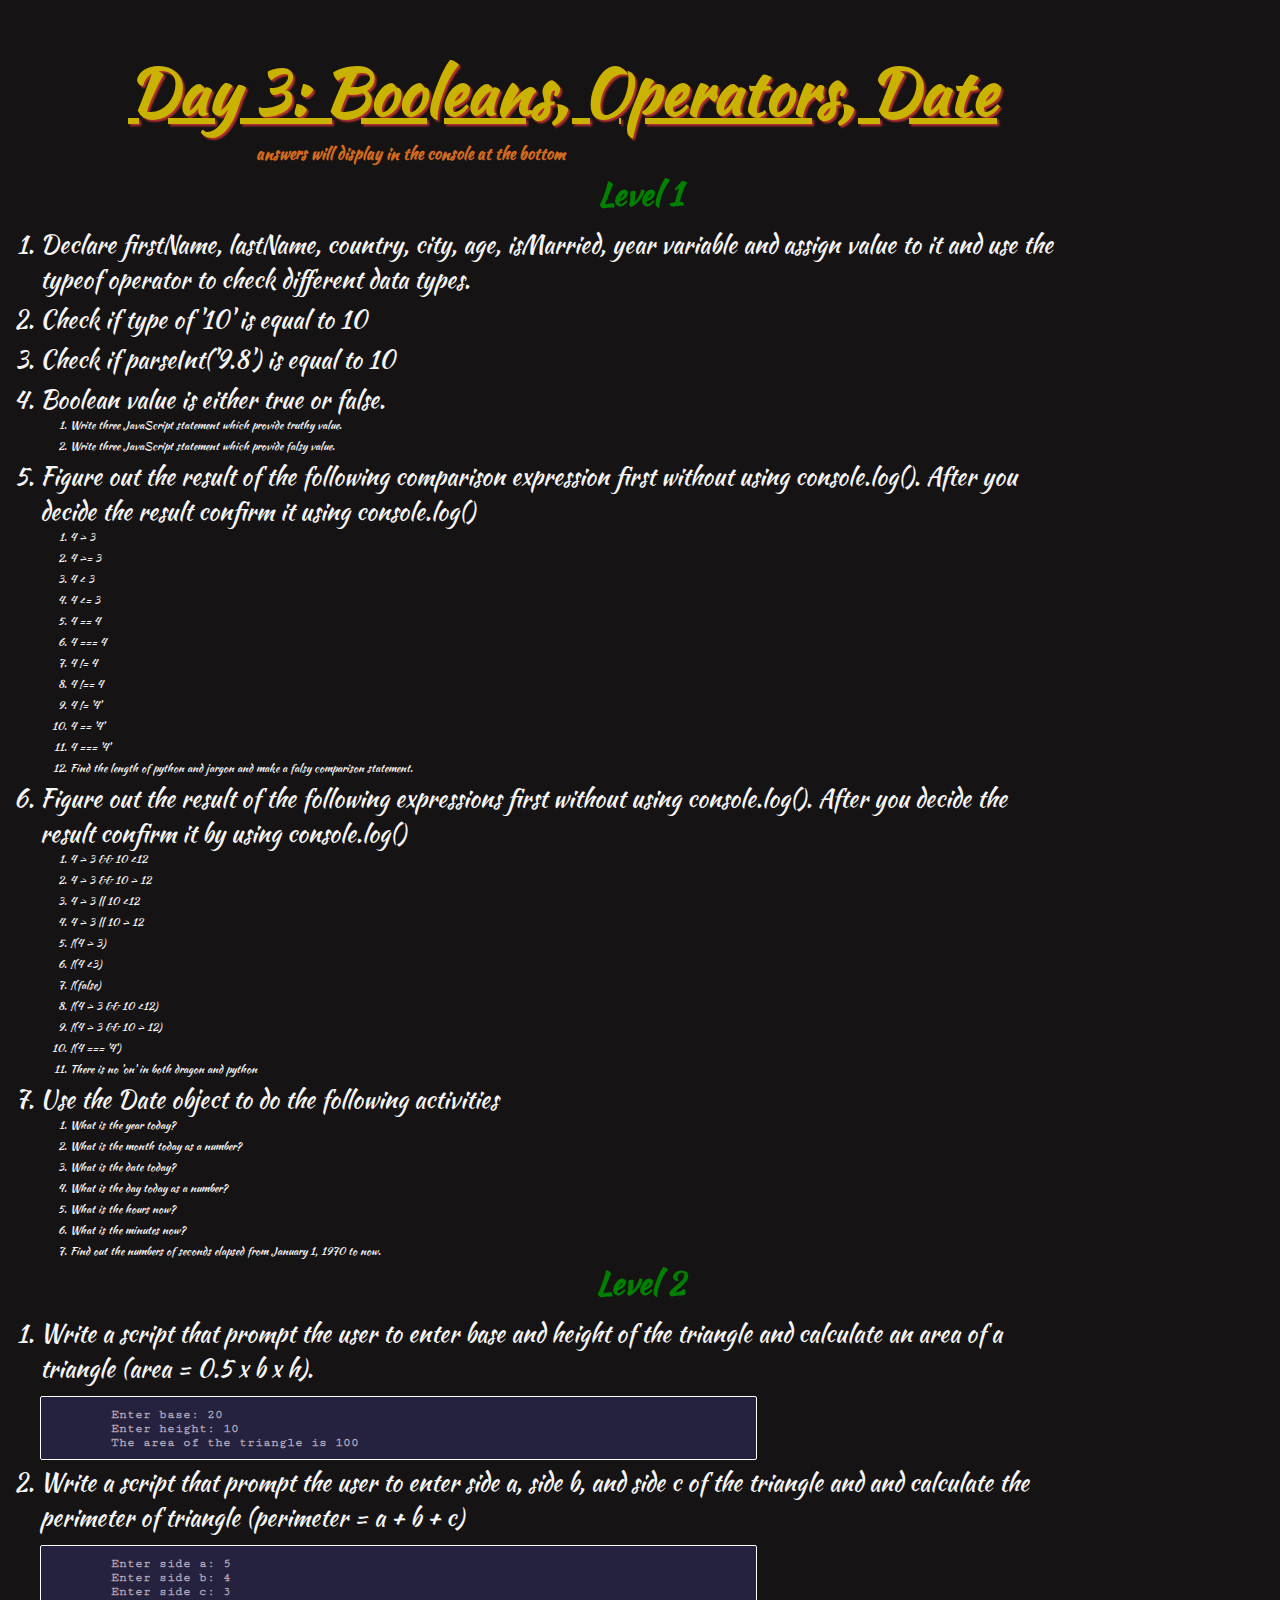
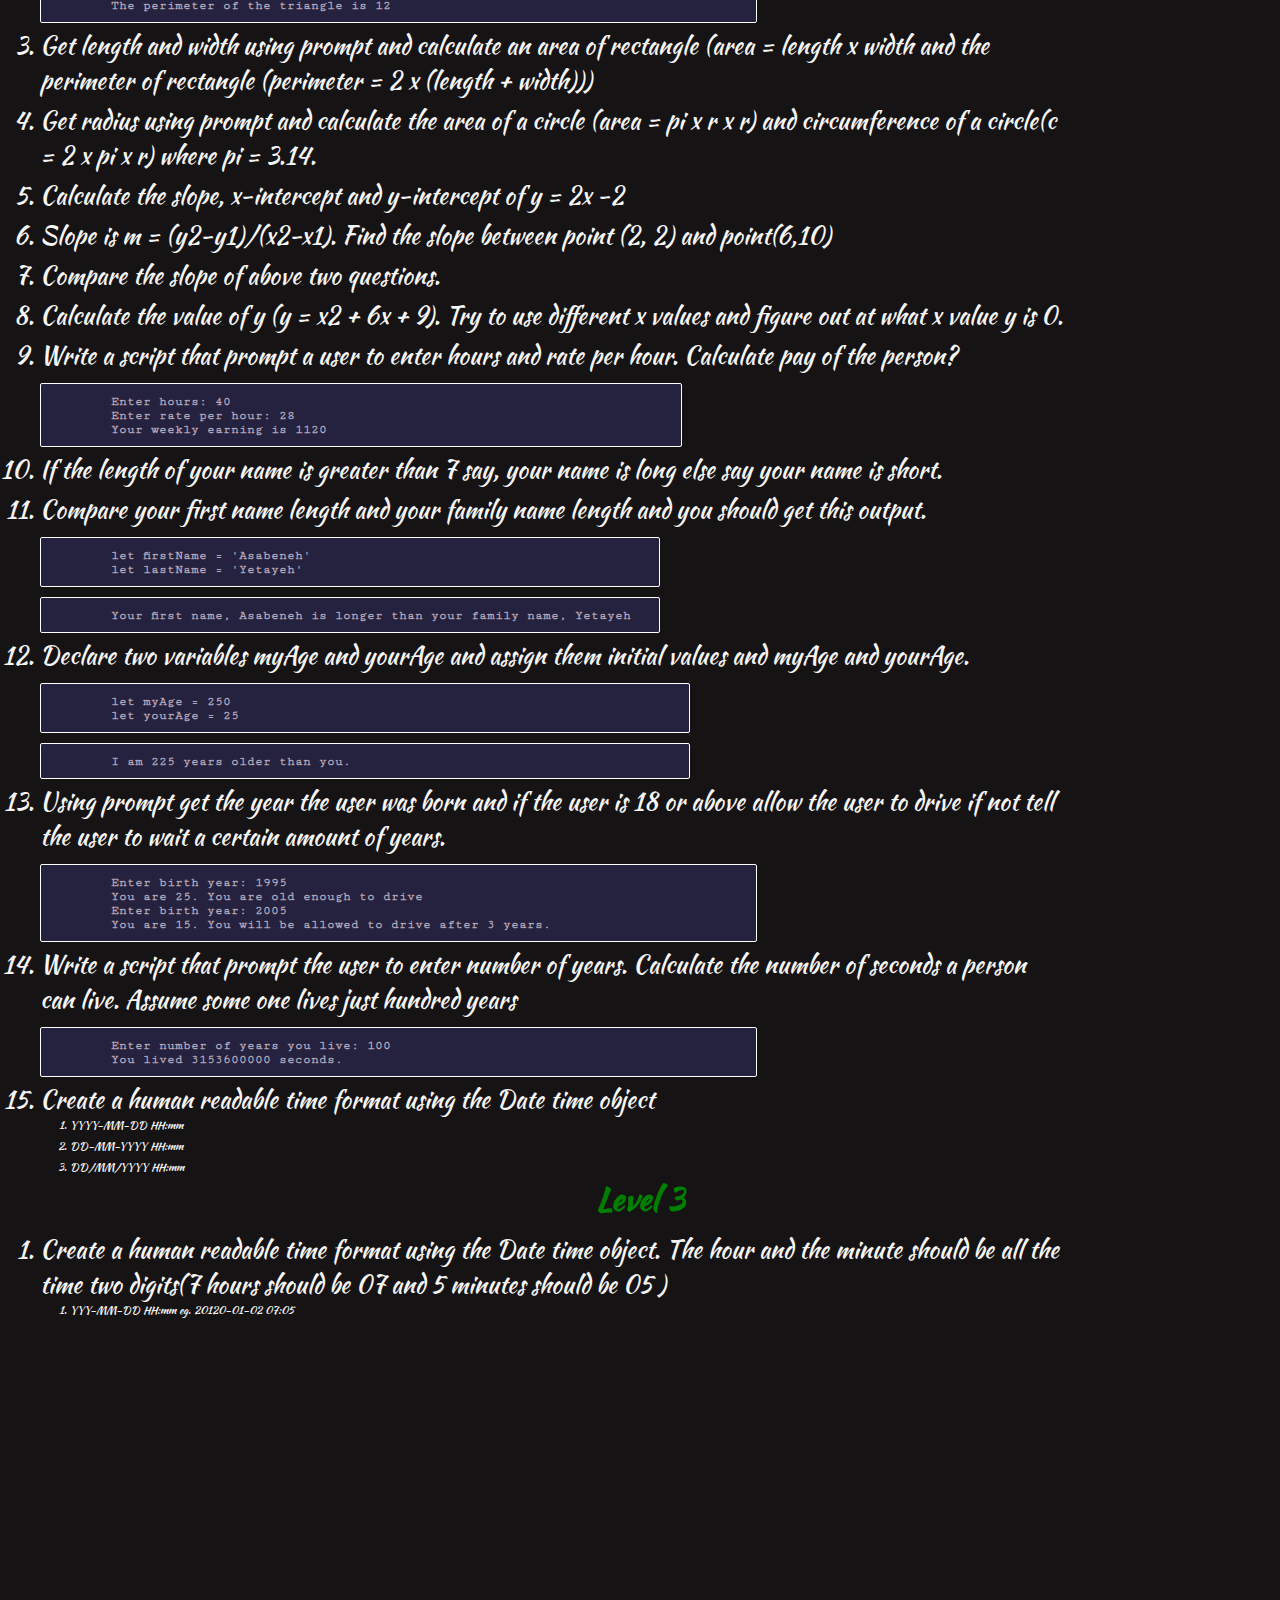
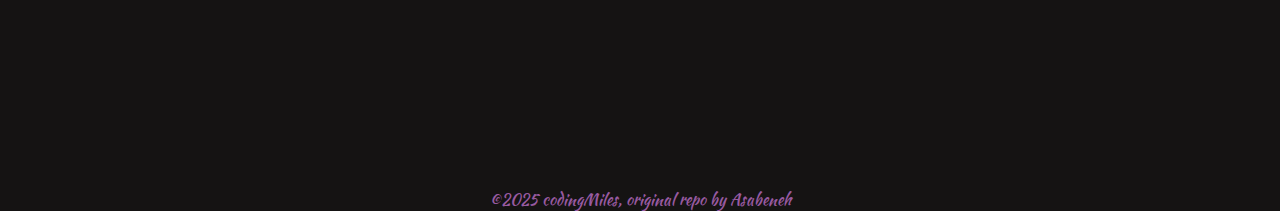
<file: Day 3 - Booleans, Operators, Date/index.html>
<!DOCTYPE html>
<html lang="en">
  <head>
    <meta charset="UTF-8" />
    <meta name="viewport" content="width=device-width, initial-scale=1.0" />
    <title>30 Days of Javascript [Asabeneh - Github]</title>
    <link rel="stylesheet" href="styles.css" />
    <script src="script.js" defer></script>
  </head>
  <body>
    <h1 class="title">Day 3: Booleans, Operators, Date</h1>
    <h4 class="comment">answers will display in the console at the bottom</h4>
    <h3 class="leveltitle">Level 1</h3>
    <ol class="qlv1">
      <li>
        Declare firstName, lastName, country, city, age, isMarried, year
        variable and assign value to it and use the typeof operator to check
        different data types.
      </li>
      <li>Check if type of '10' is equal to 10</li>
      <li>Check if parseInt('9.8') is equal to 10</li>
      <li>
        Boolean value is either true or false.
        <ol class="inners">
          <li>Write three JavaScript statement which provide truthy value.</li>
          <li>Write three JavaScript statement which provide falsy value.</li>
        </ol>
      </li>
      <li>
        Figure out the result of the following comparison expression first
        without using console.log(). After you decide the result confirm it
        using console.log()
        <ol class="inners">
          <li>4 &gt; 3</li>
          <li>4 &gt;&equals; 3</li>
          <li>4 &lt; 3</li>
          <li>4 &lt;&equals; 3</li>
          <li>4 &equals;&equals; 4</li>
          <li>4 &equals;&equals;&equals; 4</li>
          <li>4 &#33;&equals; 4</li>
          <li>4 &#33;&equals;&equals; 4</li>
          <li>4 &#33;&equals; '4'</li>
          <li>4 &equals;&equals; '4'</li>
          <li>4 &equals;&equals;&equals; '4'</li>
          <li>
            Find the length of python and jargon and make a falsy comparison
            statement.
          </li>
        </ol>
      </li>
      <li>
        Figure out the result of the following expressions first without using
        console.log(). After you decide the result confirm it by using
        console.log()
        <ol class="inners">
          <li>4 &gt; 3 &amp;&amp; 10 &lt;12</li>
          <li>4 &gt; 3 &amp;&amp; 10 &gt; 12</li>
          <li>4 &gt; 3 || 10 &lt;12</li>
          <li>4 &gt; 3 || 10 &gt; 12</li>
          <li>&#33;(4 &gt; 3)</li>
          <li>&#33;(4 &lt;3)</li>
          <li>&#33;(false)</li>
          <li>&#33;(4 &gt; 3 &amp;&amp; 10 &lt;12)</li>
          <li>&#33;(4 &gt; 3 &amp;&amp; 10 &gt; 12)</li>
          <li>&#33;(4 &equals;&equals;&equals; '4')</li>
          <li>There is no 'on' in both dragon and python</li>
        </ol>
      </li>
      <li>
        Use the Date object to do the following activities
        <ol class="inners">
          <li>What is the year today?</li>
          <li>What is the month today as a number?</li>
          <li>What is the date today?</li>
          <li>What is the day today as a number?</li>
          <li>What is the hours now?</li>
          <li>What is the minutes now?</li>
          <li>
            Find out the numbers of seconds elapsed from January 1, 1970 to now.
          </li>
        </ol>
      </li>
    </ol>
    <h3 class="leveltitle">Level 2</h3>
    <ol class="qlv2">
      <li>
        Write a script that prompt the user to enter base and height of the
        triangle and calculate an area of a triangle (area = 0.5 x b x h).
        <div class="examples">
          <p>Enter base: 20</p>
          <p>Enter height: 10</p>
          <p>The area of the triangle is 100</p>
        </div>
      </li>
      <li>
        Write a script that prompt the user to enter side a, side b, and side c
        of the triangle and and calculate the perimeter of triangle (perimeter =
        a + b + c)
        <div class="examples">
          <p>Enter side a: 5</p>
          <p>Enter side b: 4</p>
          <p>Enter side c: 3</p>
          <p>The perimeter of the triangle is 12</p>
        </div>
      </li>
      <li>
        Get length and width using prompt and calculate an area of rectangle
        (area = length x width and the perimeter of rectangle (perimeter = 2 x
        (length + width)))
      </li>
      <li>
        Get radius using prompt and calculate the area of a circle (area = pi x
        r x r) and circumference of a circle(c = 2 x pi x r) where pi = 3.14.
      </li>
      <li>Calculate the slope, x-intercept and y-intercept of y = 2x -2</li>
      <li>
        Slope is m = (y2-y1)/(x2-x1). Find the slope between point (2, 2) and
        point(6,10)
      </li>
      <li>Compare the slope of above two questions.</li>
      <li>
        Calculate the value of y (y = x2 + 6x + 9). Try to use different x
        values and figure out at what x value y is 0.
      </li>
      <li>
        Write a script that prompt a user to enter hours and rate per hour.
        Calculate pay of the person?
        <div class="examples">
          <p>Enter hours: 40</p>
          <p>Enter rate per hour: 28</p>
          <p>Your weekly earning is 1120</p>
        </div>
      </li>
      <li>
        If the length of your name is greater than 7 say, your name is long else
        say your name is short.
      </li>
      <li>
        Compare your first name length and your family name length and you
        should get this output.
        <div class="examples">
          <p>let firstName = 'Asabeneh'</p>
          <p>let lastName = 'Yetayeh'</p>
        </div>
        <div class="examples">
          <p>
            Your first name, Asabeneh is longer than your family name, Yetayeh
          </p>
        </div>
      </li>
      <li>
        Declare two variables myAge and yourAge and assign them initial values
        and myAge and yourAge.
        <div class="examples">
          <p>let myAge = 250</p>
          <p>let yourAge = 25</p>
        </div>
        <div class="examples">
          <p>I am 225 years older than you.</p>
        </div>
      </li>
      <li>
        Using prompt get the year the user was born and if the user is 18 or
        above allow the user to drive if not tell the user to wait a certain
        amount of years.
        <div class="examples">
          <p>Enter birth year: 1995</p>
          <p>You are 25. You are old enough to drive</p>
          <p>Enter birth year: 2005</p>
          <p>You are 15. You will be allowed to drive after 3 years.</p>
        </div>
      </li>
      <li>
        Write a script that prompt the user to enter number of years. Calculate
        the number of seconds a person can live. Assume some one lives just
        hundred years
        <div class="examples">
          <p>Enter number of years you live: 100</p>
          <p>You lived 3153600000 seconds.</p>
        </div>
      </li>
      <li>
        Create a human readable time format using the Date time object
        <ol class="inners">
          <li>YYYY-MM-DD HH:mm</li>
          <li>DD-MM-YYYY HH:mm</li>
          <li>DD/MM/YYYY HH:mm</li>
        </ol>
      </li>
    </ol>
    <h3 class="leveltitle">Level 3</h3>
    <ol class="qlv3">
      <li>
        Create a human readable time format using the Date time object. The hour
        and the minute should be all the time two digits(7 hours should be 07
        and 5 minutes should be 05 )
        <ol class="inners">
          <li>YYY-MM-DD HH:mm eg. 20120-01-02 07:05</li>
        </ol>
      </li>
    </ol>
    <div class="padding"></div>
    <footer>&copy;2025 codingMiles, original repo by Asabeneh</footer>
  </body>
</html>
</file>
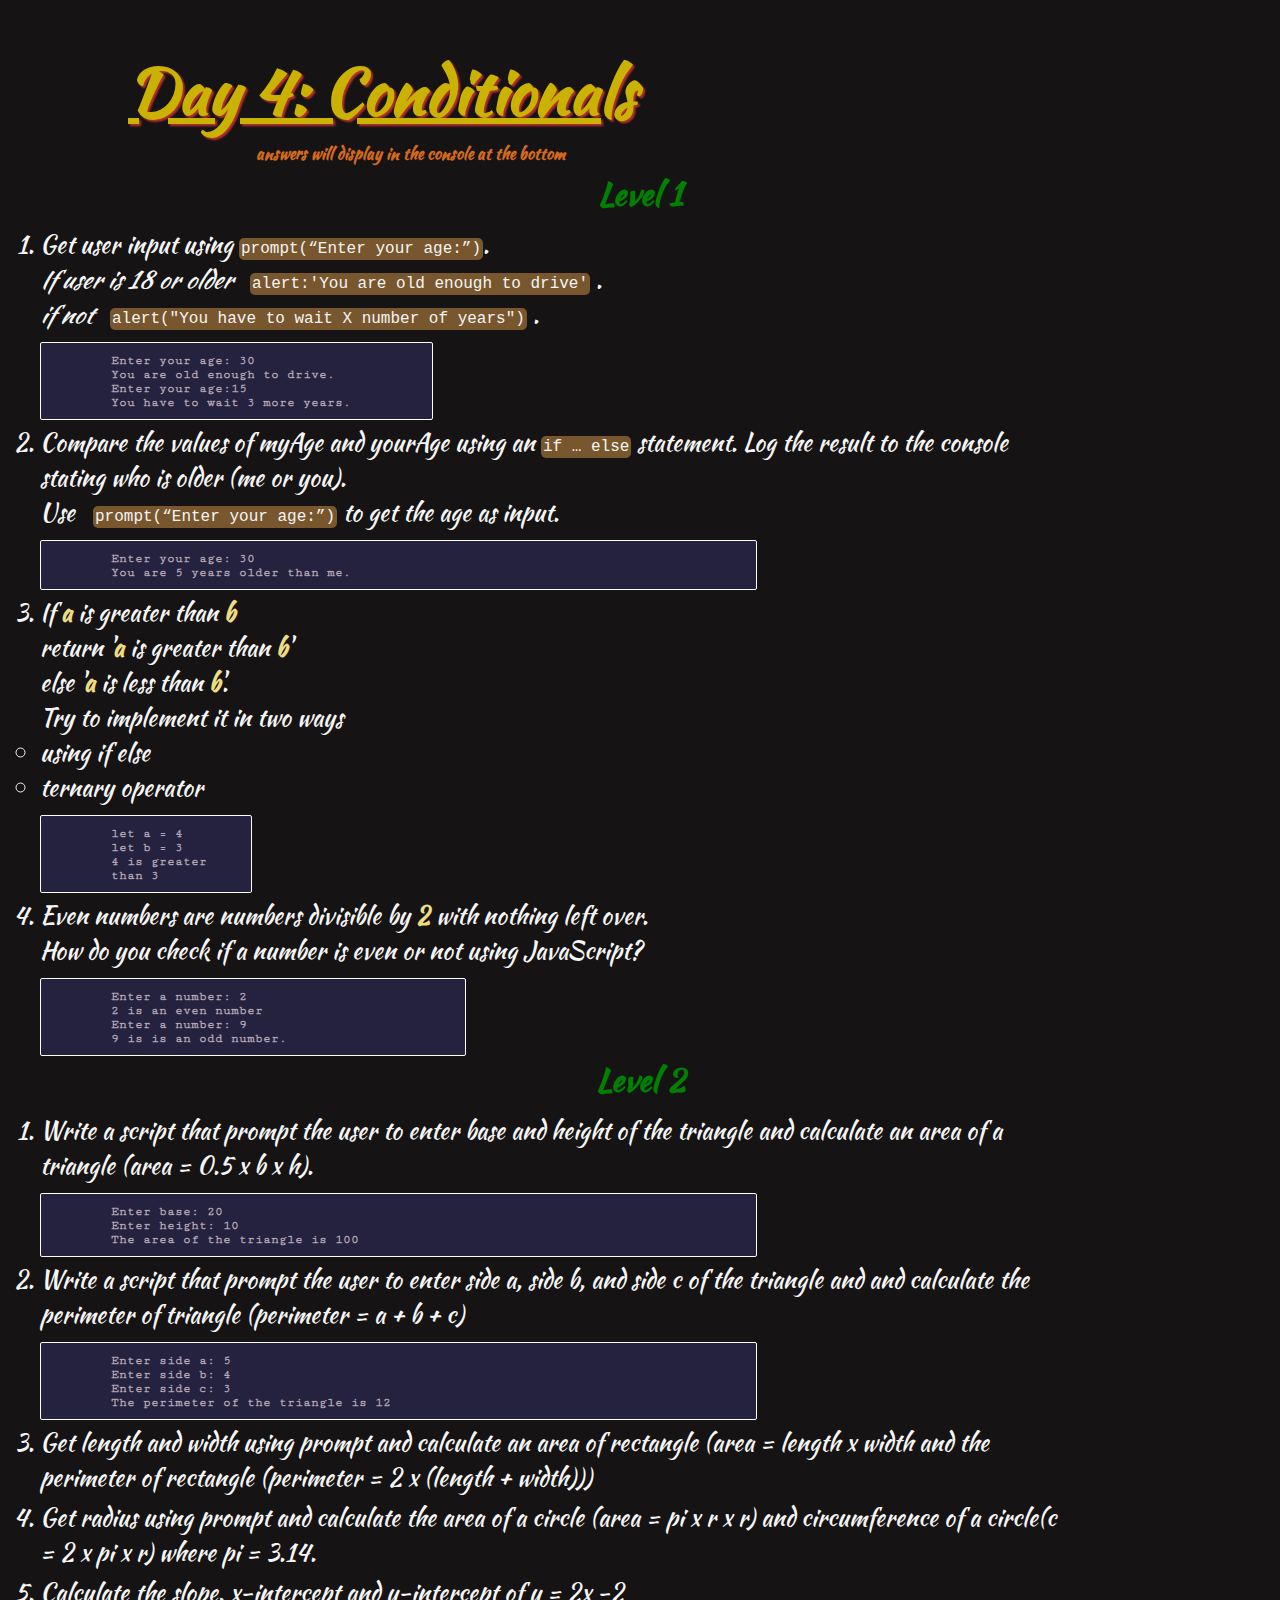
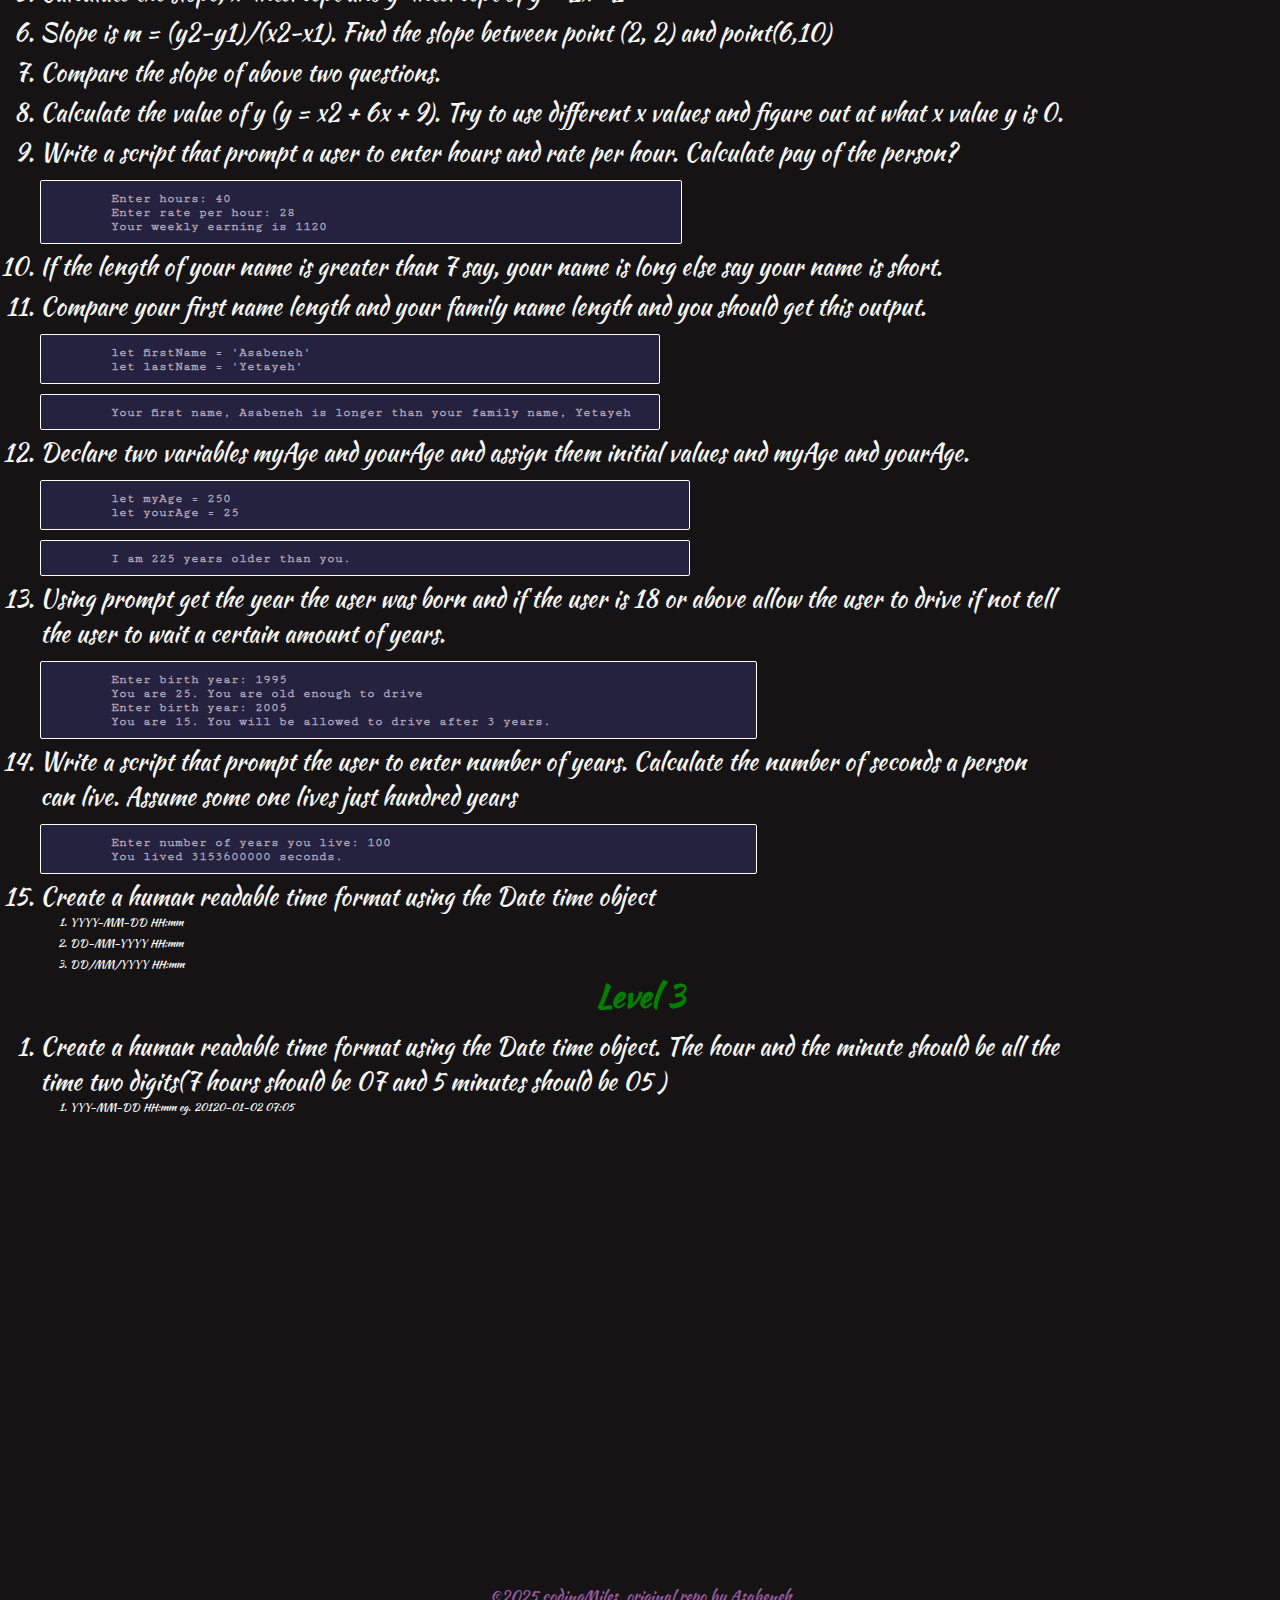
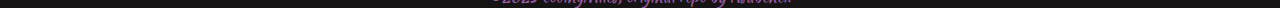
<file: Day 4 - Conditionals/index.html>
<!DOCTYPE html>
<html lang="en">
  <head>
    <meta charset="UTF-8" />
    <meta name="viewport" content="width=device-width, initial-scale=1.0" />
    <title>30 Days of Javascript [Asabeneh - Github]</title>
    <link rel="stylesheet" href="styles.css" />
    <script src="script.js" defer></script>
  </head>
  <body>
    <h1 class="title">Day 4: Conditionals</h1>
    <h4 class="comment">answers will display in the console at the bottom</h4>
    <h3 class="leveltitle">Level 1</h3>
    <ol class="qlv1">
      <li>
        Get user input using <code>prompt(“Enter your age:”)</code>.<br />
        <i>If user is 18 or older</i> &nbsp;
        <code>alert:'You are old enough to drive'</code> .<br />
        <i>if not </i> &nbsp;
        <code>alert("You have to wait X number of years")</code> .
        <div class="examples">
          <p>Enter your age: 30</p>
          <p>You are old enough to drive.</p>
          <p>Enter your age:15</p>
          <p>You have to wait 3 more years.</p>
        </div>
      </li>
      <li>
        Compare the values of myAge and yourAge using an
        <code>if … else</code> statement. Log the result to the console stating
        who is older (me or you). <br />
        Use &nbsp; <code>prompt(“Enter your age:”)</code> to get the age as
        input.
        <div class="examples">
          <p>Enter your age: 30</p>
          <p>You are 5 years older than me.</p>
        </div>
      </li>
      <li>
        If <strong>a</strong> is greater than <strong>b</strong> <br />return
        '<strong>a</strong> is greater than <strong>b</strong>' <br />else
        '<strong>a</strong> is less than <strong>b</strong>'. <br />Try to
        implement it in two ways
        <ul>
          <li>using if else</li>
          <li>ternary operator</li>
        </ul>
        <div class="examples">
          <p>let a = 4</p>
          <p>let b = 3</p>
          <p>4 is greater than 3</p>
        </div>
      </li>
      <li>
        Even numbers are numbers divisible by <strong>2</strong> with nothing
        left over.<br />
        How do you check if a number is even or not using JavaScript?
        <div class="examples">
          <p>Enter a number: 2</p>
          <p>2 is an even number</p>
          <p>Enter a number: 9</p>
          <p>9 is is an odd number.</p>
        </div>
      </li>
    </ol>
    <h3 class="leveltitle">Level 2</h3>
    <ol class="qlv2">
      <li>
        Write a script that prompt the user to enter base and height of the
        triangle and calculate an area of a triangle (area = 0.5 x b x h).
        <div class="examples">
          <p>Enter base: 20</p>
          <p>Enter height: 10</p>
          <p>The area of the triangle is 100</p>
        </div>
      </li>
      <li>
        Write a script that prompt the user to enter side a, side b, and side c
        of the triangle and and calculate the perimeter of triangle (perimeter =
        a + b + c)
        <div class="examples">
          <p>Enter side a: 5</p>
          <p>Enter side b: 4</p>
          <p>Enter side c: 3</p>
          <p>The perimeter of the triangle is 12</p>
        </div>
      </li>
      <li>
        Get length and width using prompt and calculate an area of rectangle
        (area = length x width and the perimeter of rectangle (perimeter = 2 x
        (length + width)))
      </li>
      <li>
        Get radius using prompt and calculate the area of a circle (area = pi x
        r x r) and circumference of a circle(c = 2 x pi x r) where pi = 3.14.
      </li>
      <li>Calculate the slope, x-intercept and y-intercept of y = 2x -2</li>
      <li>
        Slope is m = (y2-y1)/(x2-x1). Find the slope between point (2, 2) and
        point(6,10)
      </li>
      <li>Compare the slope of above two questions.</li>
      <li>
        Calculate the value of y (y = x2 + 6x + 9). Try to use different x
        values and figure out at what x value y is 0.
      </li>
      <li>
        Write a script that prompt a user to enter hours and rate per hour.
        Calculate pay of the person?
        <div class="examples">
          <p>Enter hours: 40</p>
          <p>Enter rate per hour: 28</p>
          <p>Your weekly earning is 1120</p>
        </div>
      </li>
      <li>
        If the length of your name is greater than 7 say, your name is long else
        say your name is short.
      </li>
      <li>
        Compare your first name length and your family name length and you
        should get this output.
        <div class="examples">
          <p>let firstName = 'Asabeneh'</p>
          <p>let lastName = 'Yetayeh'</p>
        </div>
        <div class="examples">
          <p>
            Your first name, Asabeneh is longer than your family name, Yetayeh
          </p>
        </div>
      </li>
      <li>
        Declare two variables myAge and yourAge and assign them initial values
        and myAge and yourAge.
        <div class="examples">
          <p>let myAge = 250</p>
          <p>let yourAge = 25</p>
        </div>
        <div class="examples">
          <p>I am 225 years older than you.</p>
        </div>
      </li>
      <li>
        Using prompt get the year the user was born and if the user is 18 or
        above allow the user to drive if not tell the user to wait a certain
        amount of years.
        <div class="examples">
          <p>Enter birth year: 1995</p>
          <p>You are 25. You are old enough to drive</p>
          <p>Enter birth year: 2005</p>
          <p>You are 15. You will be allowed to drive after 3 years.</p>
        </div>
      </li>
      <li>
        Write a script that prompt the user to enter number of years. Calculate
        the number of seconds a person can live. Assume some one lives just
        hundred years
        <div class="examples">
          <p>Enter number of years you live: 100</p>
          <p>You lived 3153600000 seconds.</p>
        </div>
      </li>
      <li>
        Create a human readable time format using the Date time object
        <ol class="inners">
          <li>YYYY-MM-DD HH:mm</li>
          <li>DD-MM-YYYY HH:mm</li>
          <li>DD/MM/YYYY HH:mm</li>
        </ol>
      </li>
    </ol>
    <h3 class="leveltitle">Level 3</h3>
    <ol class="qlv3">
      <li>
        Create a human readable time format using the Date time object. The hour
        and the minute should be all the time two digits(7 hours should be 07
        and 5 minutes should be 05 )
        <ol class="inners">
          <li>YYY-MM-DD HH:mm eg. 20120-01-02 07:05</li>
        </ol>
      </li>
    </ol>
    <div class="padding"></div>
    <footer>&copy;2025 codingMiles, original repo by Asabeneh</footer>
  </body>
</html>
</file>
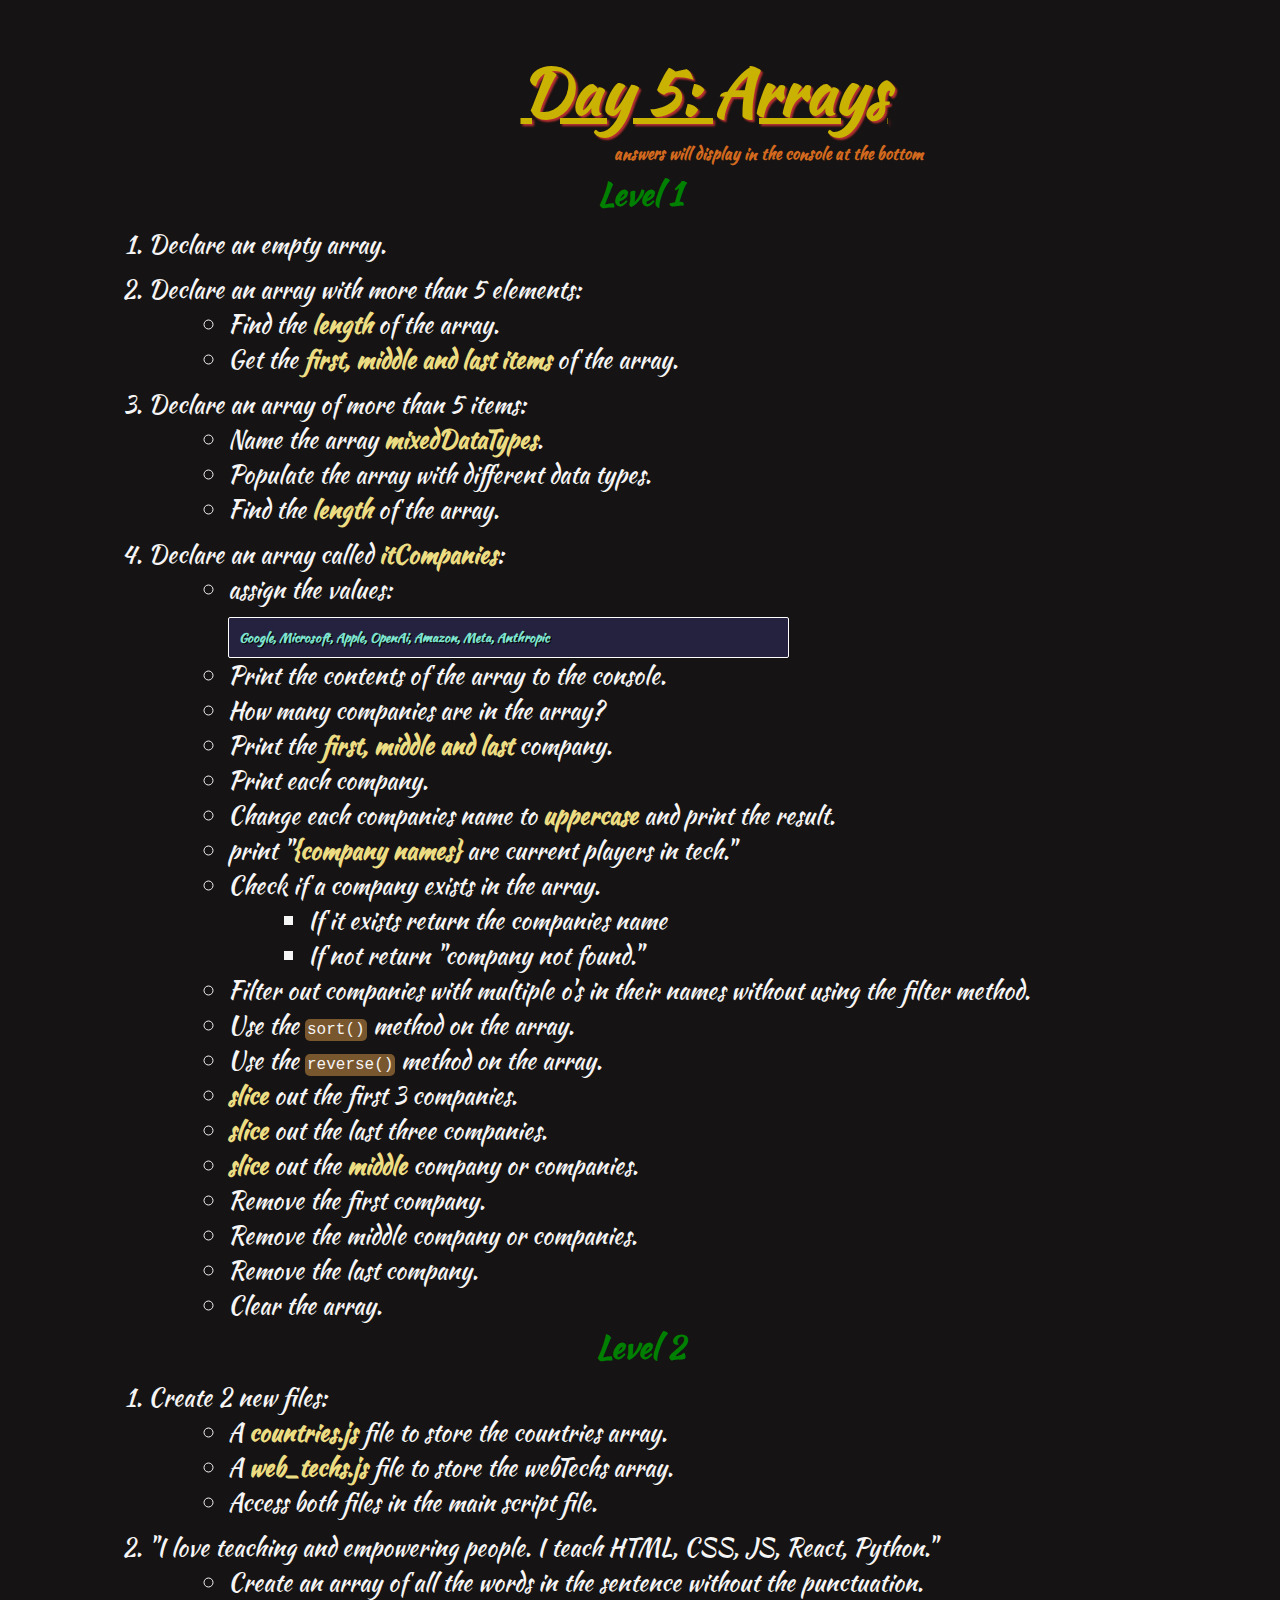
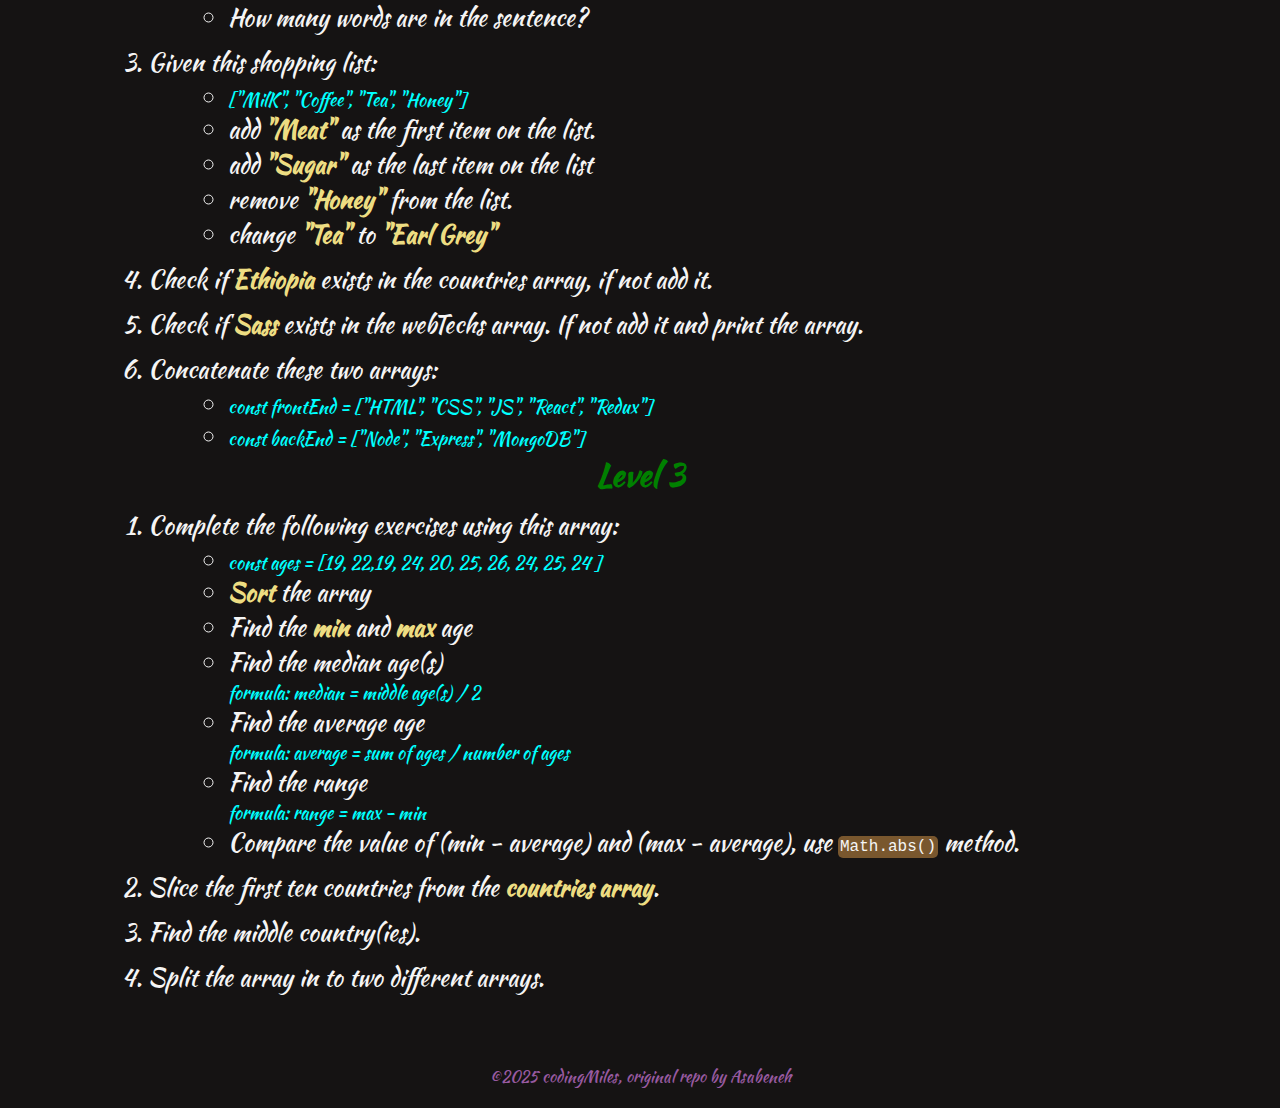
<file: Day 5 - Arrays/index.html>
<!DOCTYPE html>
<html lang="en">
  <head>
    <meta charset="UTF-8" />
    <meta name="viewport" content="width=device-width, initial-scale=1.0" />
    <title>30 Days of Javascript [Asabeneh - Github]</title>
    <link rel="stylesheet" href="styles.css" />
    <script src="script.js" defer></script>
  </head>
  <body>
    <h1 class="title">Day 5: Arrays</h1>
    <h4 class="comment">answers will display in the console at the bottom</h4>
    <main>
      <h3 class="leveltitle">Level 1</h3>
      <ol class="qlv1">
        <li>Declare an empty array.</li>
        <li>
          Declare an array with more than 5 elements:
          <ul>
            <li class="inner-list">
              Find the <strong>length</strong> of the array.
            </li>
            <li class="inner-list">
              Get the <strong>first, middle and last items</strong> of the
              array.
            </li>
          </ul>
        </li>
        <li>
          Declare an array of more than 5 items:
          <ul>
            <li class="inner-list">
              Name the array <strong>mixedDataTypes</strong>.
            </li>
            <li class="inner-list">
              Populate the array with different data types.
            </li>
            <li class="inner-list">
              Find the <strong>length</strong> of the array.
            </li>
          </ul>
        </li>
        <li>
          Declare an array called <strong>itCompanies</strong>:
          <ul>
            <li class="inner-list">
              assign the values:
              <div class="examples">
                Google, Microsoft, Apple, OpenAi, Amazon, Meta, Anthropic
              </div>
            </li>
            <li class="inner-list">
              Print the contents of the array to the console.
            </li>
            <li class="inner-list">How many companies are in the array?</li>
            <li class="inner-list">
              Print the <strong>first, middle and last </strong>company.
            </li>
            <li class="inner-list">Print each company.</li>
            <li class="inner-list">
              Change each companies name to <strong>uppercase</strong> and print
              the result.
            </li>
            <li class="inner-list">
              print "<strong>{company names}</strong> are current players in
              tech."
            </li>
            <li class="inner-list">
              Check if a company exists in the array.
              <ul>
                <li class="inner-list">
                  If it exists return the companies name
                </li>
                <li class="inner-list">If not return "company not found."</li>
              </ul>
            </li>
            <li class="inner-list">
              Filter out companies with multiple o's in their names without
              using the filter method.
            </li>
            <li class="inner-list">
              Use the <code>sort()</code> method on the array.
            </li>
            <li class="inner-list">
              Use the <code>reverse()</code> method on the array.
            </li>
            <li class="inner-list">
              <strong>slice</strong> out the first 3 companies.
            </li>
            <li class="inner-list">
              <strong>slice</strong> out the last three companies.
            </li>
            <li class="inner-list">
              <strong>slice</strong> out the <strong> middle</strong> company or
              companies.
            </li>
            <li class="inner-list">Remove the first company.</li>
            <li class="inner-list">Remove the middle company or companies.</li>
            <li class="inner-list">Remove the last company.</li>
            <li class="inner-list">Clear the array.</li>
          </ul>
        </li>
      </ol>
      <h3 class="leveltitle">Level 2</h3>
      <ol class="qlv2">
        <li>
          Create 2 new files:
          <ul>
            <li class="inner-list">
              A <strong>countries.js</strong> file to store the countries array.
            </li>
            <li class="inner-list">
              A <strong>web_techs.js</strong> file to store the webTechs array.
            </li>
            <li class="inner-list">
              Access both files in the main script file.
            </li>
          </ul>
        </li>
        <li>
          <p>
            "I love teaching and empowering people. I teach HTML, CSS, JS,
            React, Python."
          </p>
          <ul>
            <li class="inner-list">
              Create an array of all the words in the sentence without the
              punctuation.
            </li>
            <li class="inner-list">How many words are in the sentence?</li>
          </ul>
        </li>
        <li>
          Given this shopping list:
          <ul>
            <li class="inner-list">
              <article class="list-arr">
                ["MilK", "Coffee", "Tea", "Honey"]
              </article>
            </li>
            <li class="inner-list">
              add <strong>"Meat"</strong> as the first item on the list.
            </li>
            <li class="inner-list">
              add <strong>"Sugar"</strong> as the last item on the list
            </li>
            <li class="inner-list">
              remove <strong>"Honey"</strong> from the list.
            </li>
            <li class="inner-list">
              change <strong>"Tea"</strong> to <strong>"Earl Grey"</strong>
            </li>
          </ul>
        </li>
        <li>
          Check if <strong>Ethiopia</strong> exists in the countries array, if
          not add it.
        </li>
        <li>
          Check if <strong>Sass</strong> exists in the webTechs array. If not
          add it and print the array.
        </li>
        <li>
          Concatenate these two arrays:
          <ul>
            <li class="inner-list">
              <article class="list-arr">
                const frontEnd = ["HTML", "CSS", "JS", "React", "Redux"]
              </article>
            </li>
            <li class="inner-list">
              <article class="list-arr">
                const backEnd = ["Node", "Express", "MongoDB"]
              </article>
            </li>
          </ul>
        </li>
      </ol>
      <h3 class="leveltitle">Level 3</h3>
      <ol class="qlv3">
        <li>
          Complete the following exercises using this array:
          <ul>
            <li class="inner-list">
              <article class="list-arr">
                const ages = [19, 22,19, 24, 20, 25, 26, 24, 25, 24 ]
              </article>
            </li>
            <li class="inner-list"><strong>Sort</strong> the array</li>
            <li class="inner-list">
              Find the <strong>min</strong> and <strong>max</strong> age
            </li>
            <li class="inner-list">
              Find the median age(s)
              <ul>
                <article class="list-arr">
                  formula: median = middle age(s) / 2
                </article>
              </ul>
            </li>
            <li class="inner-list">
              Find the average age
              <ul>
                <article class="list-arr">
                  formula: average = sum of ages / number of ages
                </article>
              </ul>
            </li>
            <li class="inner-list">
              Find the range
              <ul>
                <article class="list-arr">formula: range = max - min</article>
              </ul>
            </li>
            <li class="inner-list">
              Compare the value of (min - average) and (max - average), use
              <code>Math.abs()</code> method.
            </li>
          </ul>
        </li>
        <li>
          Slice the first ten countries from the
          <strong>countries array</strong>.
        </li>
        <li>Find the middle country(ies).</li>
        <li>Split the array in to two different arrays.</li>
      </ol>
    </main>
    <div class="padding"></div>
    <footer>&copy;2025 codingMiles, original repo by Asabeneh</footer>
  </body>
</html>
</file>
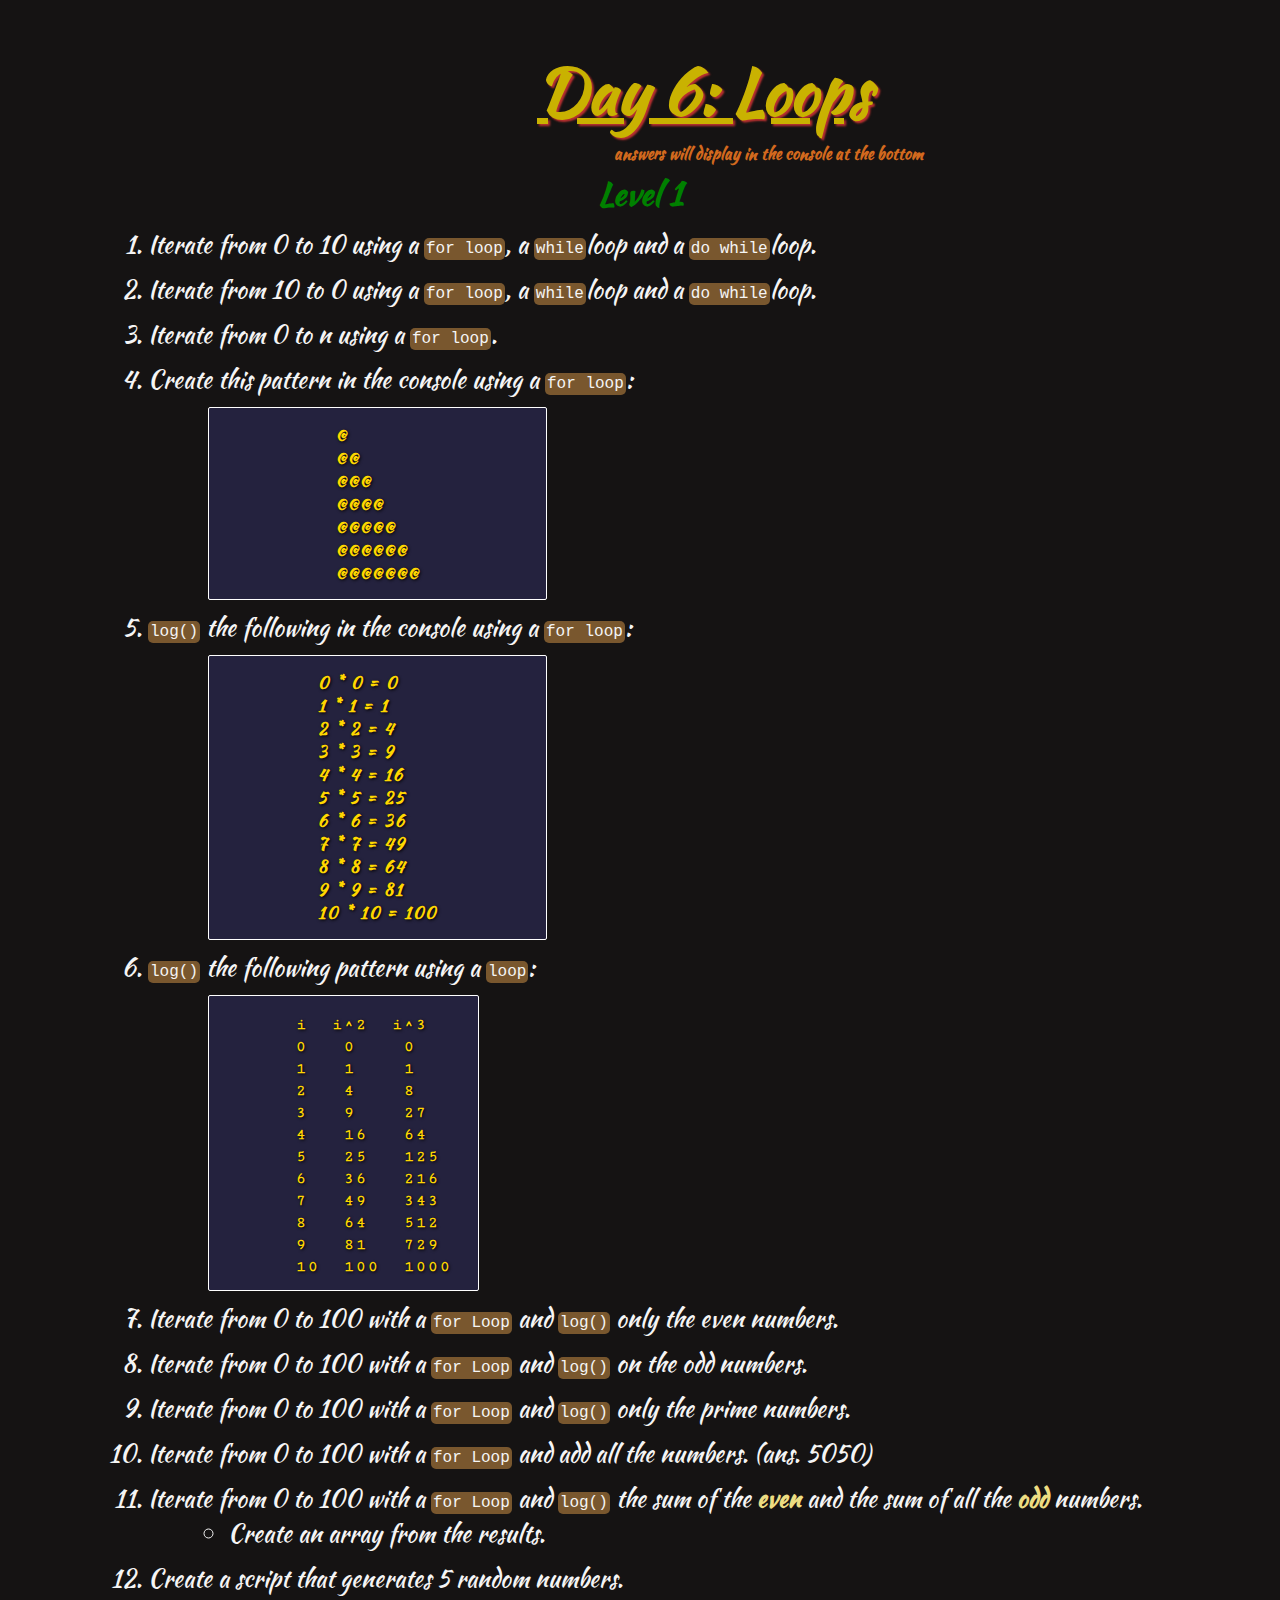
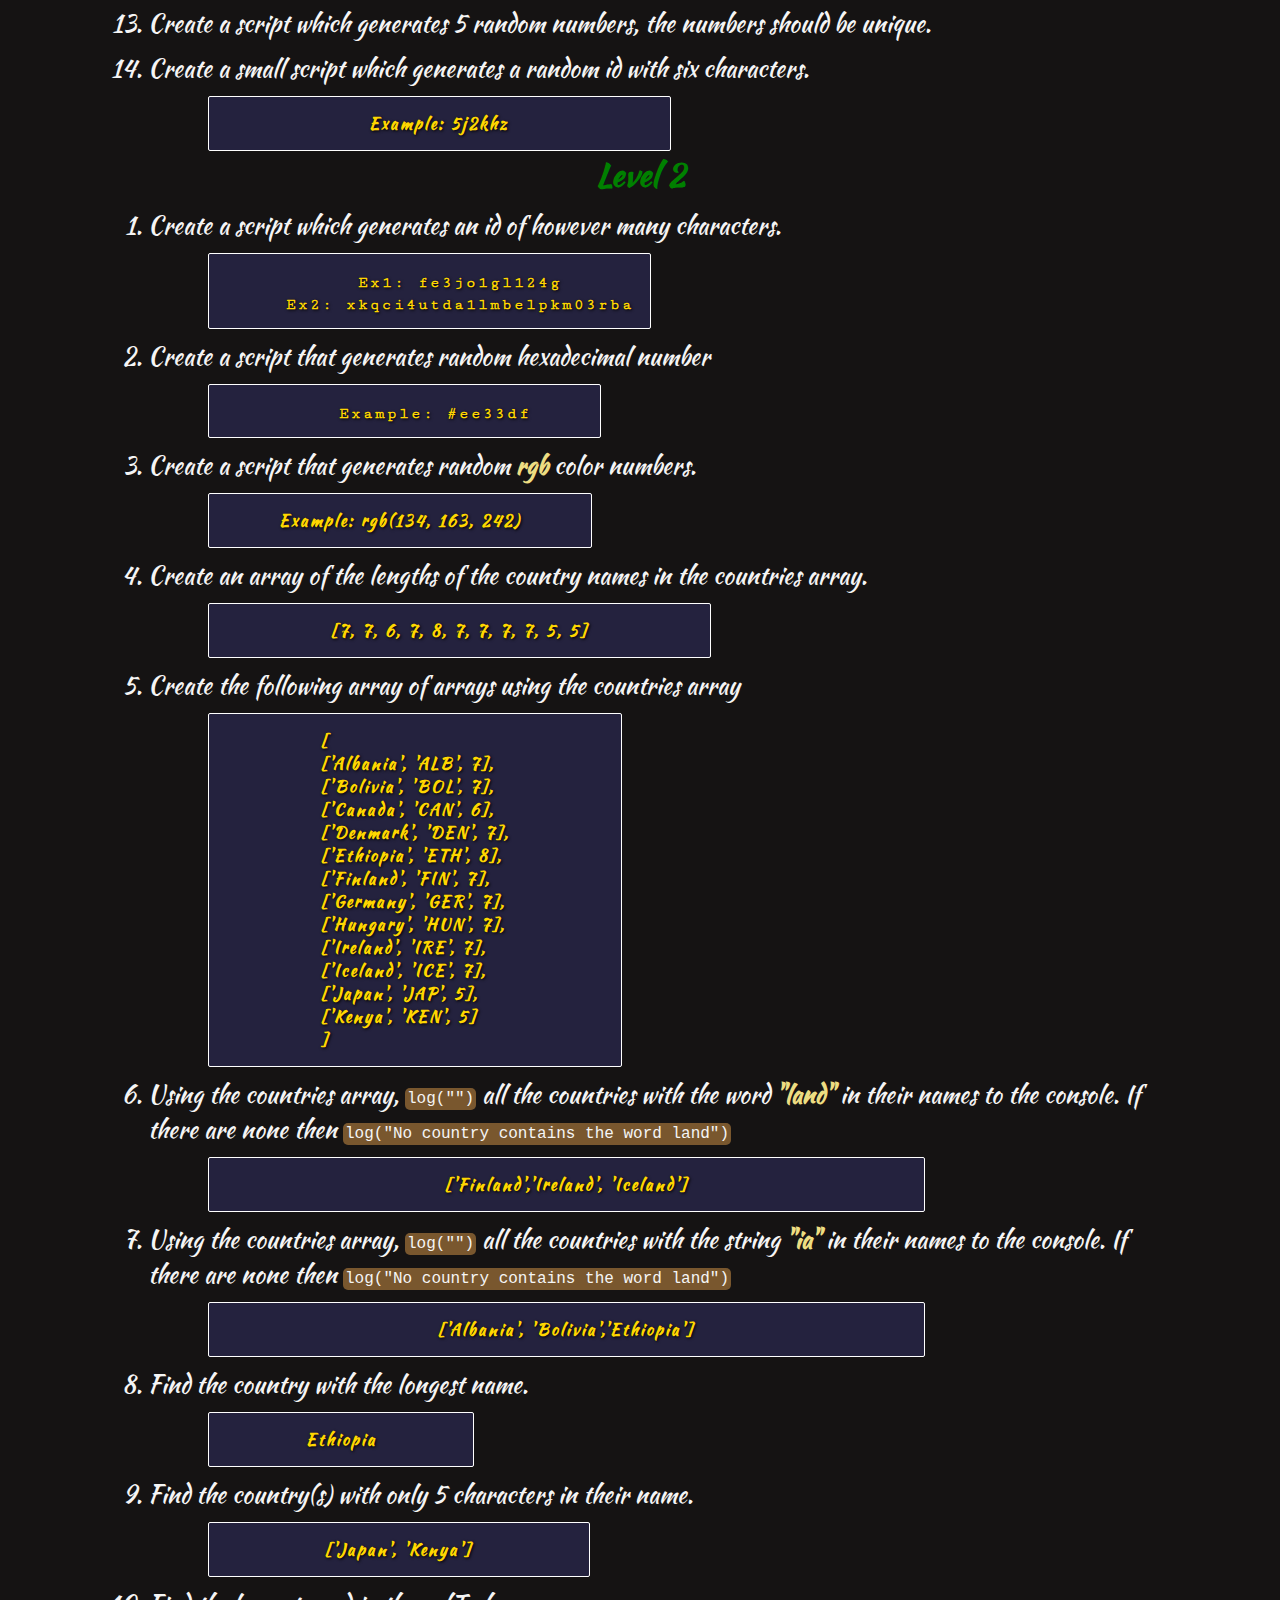
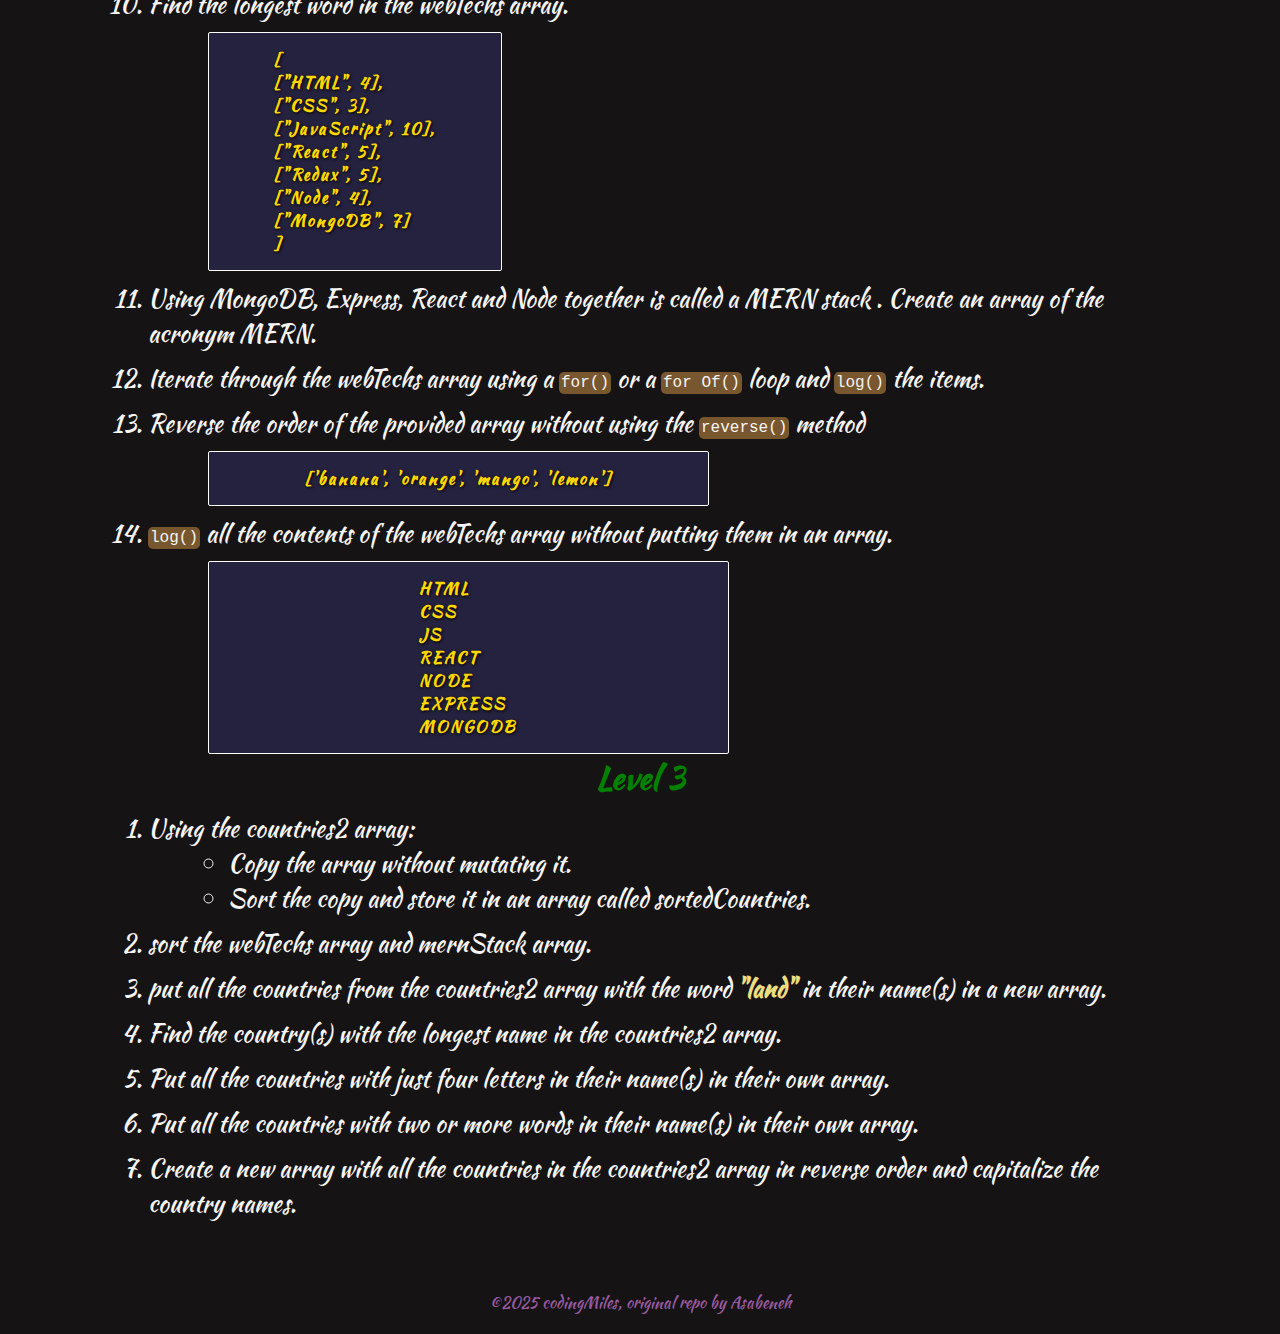
<file: Day 6 - Loops/index.html>
<!DOCTYPE html>
<html lang="en">
  <head>
    <meta charset="UTF-8" />
    <meta name="viewport" content="width=device-width, initial-scale=1.0" />
    <title>30 Days of Javascript [Asabeneh - Github]</title>
    <link rel="stylesheet" href="styles.css" />
    <script src="countries.js" defer></script>
    <script src="script.js" defer></script>
  </head>
  <body>
    <h1 class="title">Day 6: Loops</h1>
    <h4 class="comment">answers will display in the console at the bottom</h4>
    <main>
      <h3 class="leveltitle">Level 1</h3>
      <ol class="qlv1">
        <li>
          Iterate from 0 to 10 using a <code>for loop</code>, a
          <code>while</code>loop and a <code>do while</code>loop.
        </li>
        <li>
          Iterate from 10 to 0 using a <code>for loop</code>, a
          <code>while</code>loop and a <code>do while</code>loop.
        </li>
        <li>Iterate from 0 to n using a <code>for loop</code>.</li>
        <li>
          <p>
            Create this pattern in the console using a <code>for loop</code>:
          </p>
          <div class="examples">
            @ <br />
            @@ <br />
            @@@ <br />
            @@@@ <br />
            @@@@@ <br />
            @@@@@@ <br />
            @@@@@@@
          </div>
        </li>
        <li>
          <code>log()</code> the following in the console using a
          <code>for loop</code>:
          <div class="examples">
            0 * 0 = 0 <br />
            1 * 1 = 1 <br />
            2 * 2 = 4 <br />
            3 * 3 = 9 <br />
            4 * 4 = 16 <br />
            5 * 5 = 25 <br />
            6 * 6 = 36 <br />
            7 * 7 = 49 <br />
            8 * 8 = 64 <br />
            9 * 9 = 81 <br />
            10 * 10 = 100
          </div>
        </li>
        <li>
          <code>log()</code> the following pattern using a <code>loop</code>:
          <div class="examples">
            <div class="patterns">
              <p class="pattern">i&nbsp;&nbsp;i^2&nbsp;&nbsp;i^3</p>
              <p class="pattern">
                0&nbsp;&nbsp;&nbsp;0&nbsp;&nbsp;&nbsp;&nbsp;0
              </p>
              <p class="pattern">
                1&nbsp;&nbsp;&nbsp;1&nbsp;&nbsp;&nbsp;&nbsp;1
              </p>
              <p class="pattern">
                2&nbsp;&nbsp;&nbsp;4&nbsp;&nbsp;&nbsp;&nbsp;8
              </p>
              <p class="pattern">
                3&nbsp;&nbsp;&nbsp;9&nbsp;&nbsp;&nbsp;&nbsp;27
              </p>
              <p class="pattern">4&nbsp;&nbsp;&nbsp;16&nbsp;&nbsp;&nbsp;64</p>
              <p class="pattern">5&nbsp;&nbsp;&nbsp;25&nbsp;&nbsp;&nbsp;125</p>
              <p class="pattern">6&nbsp;&nbsp;&nbsp;36&nbsp;&nbsp;&nbsp;216</p>
              <p class="pattern">7&nbsp;&nbsp;&nbsp;49&nbsp;&nbsp;&nbsp;343</p>
              <p class="pattern">8&nbsp;&nbsp;&nbsp;64&nbsp;&nbsp;&nbsp;512</p>
              <p class="pattern">9&nbsp;&nbsp;&nbsp;81&nbsp;&nbsp;&nbsp;729</p>
              <p class="pattern">10&nbsp;&nbsp;100&nbsp;&nbsp;1000</p>
            </div>
          </div>
        </li>
        <li>
          Iterate from 0 to 100 with a <code>for Loop</code> and
          <code>log()</code> only the even numbers.
        </li>
        <li>
          Iterate from 0 to 100 with a <code>for Loop</code> and
          <code>log()</code> on the odd numbers.
        </li>
        <li>
          Iterate from 0 to 100 with a <code>for Loop</code> and
          <code>log()</code> only the prime numbers.
        </li>
        <li>
          Iterate from 0 to 100 with a <code>for Loop</code> and add all the
          numbers. (ans. 5050)
        </li>
        <li>
          Iterate from 0 to 100 with a <code>for Loop</code> and
          <code>log()</code> the sum of the <strong>even</strong> and the sum of
          all the <strong>odd</strong> numbers.
          <ul>
            <li class="inner-list">Create an array from the results.</li>
          </ul>
        </li>
        <li>Create a script that generates 5 random numbers.</li>
        <li>
          Create a script which generates 5 random numbers, the numbers should
          be unique.
        </li>
        <li>
          Create a small script which generates a random id with six characters.
          <div class="examples">Example: 5j2khz</div>
        </li>
      </ol>
      <h3 class="leveltitle">Level 2</h3>
      <ol class="qlv2">
        <li>
          Create a script which generates an id of however many characters.
          <div class="examples">
            <p>Ex1: fe3jo1gl124g</p>
            <p>Ex2: xkqci4utda1lmbelpkm03rba</p>
          </div>
        </li>
        <li>
          Create a script that generates random hexadecimal number
          <div class="examples">
            <p>Example: #ee33df</p>
          </div>
        </li>
        <li>
          Create a script that generates random <strong>rgb</strong> color
          numbers.
          <div class="examples">Example: rgb(134, 163, 242)</div>
        </li>
        <li>
          Create an array of the lengths of the country names in the countries
          array.
          <div class="examples">[7, 7, 6, 7, 8, 7, 7, 7, 7, 5, 5]</div>
        </li>
        <li>
          Create the following array of arrays using the countries array
          <div class="examples">
            [ <br />['Albania', 'ALB', 7],<br />
            ['Bolivia', 'BOL', 7],<br />
            ['Canada', 'CAN', 6],<br />
            ['Denmark', 'DEN', 7],<br />
            ['Ethiopia', 'ETH', 8],<br />
            ['Finland', 'FIN', 7],<br />
            ['Germany', 'GER', 7],<br />
            ['Hungary', 'HUN', 7],<br />
            ['Ireland', 'IRE', 7],<br />
            ['Iceland', 'ICE', 7],<br />
            ['Japan', 'JAP', 5],<br />
            ['Kenya', 'KEN', 5] <br />
            ]
          </div>
        </li>
        <li>
          Using the countries array, <code>log("")</code> all the countries with
          the word <strong>"land"</strong>
          in their names to the console. If there are none then
          <code>log("No country contains the word land")</code>
          <p class="examples">['Finland','Ireland', 'Iceland']</p>
        </li>
        <li>
          Using the countries array, <code>log("")</code> all the countries with
          the string <strong>"ia"</strong> in their names to the console. If
          there are none then
          <code>log("No country contains the word land")</code>
          <p class="examples">['Albania', 'Bolivia','Ethiopia']</p>
        </li>
        <li>
          Find the country with the longest name.
          <p class="examples">Ethiopia</p>
        </li>
        <li>
          Find the country(s) with only 5 characters in their name.
          <p class="examples">['Japan', 'Kenya']</p>
        </li>
        <li>
          Find the longest word in the webTechs array.
          <div class="examples">
            [<br />
            ["HTML", 4],<br />
            ["CSS", 3],<br />
            ["JavaScript", 10],<br />
            ["React", 5],<br />
            ["Redux", 5],<br />
            ["Node", 4],<br />
            ["MongoDB", 7]<br />
            ]
          </div>
        </li>
        <li>
          Using MongoDB, Express, React and Node together is called a MERN stack
          . Create an array of the acronym MERN.
        </li>
        <li>
          Iterate through the webTechs array using a <code>for()</code> or a
          <code>for Of()</code> loop and <code>log()</code> the items.
        </li>
        <li>
          Reverse the order of the provided array without using the
          <code>reverse()</code> method
          <p class="examples">['banana', 'orange', 'mango', 'lemon']</p>
        </li>
        <li>
          <code>log()</code> all the contents of the webTechs array without
          putting them in an array.
          <p class="examples">
            HTML <br />
            CSS <br />
            JS <br />
            REACT <br />
            NODE <br />
            EXPRESS <br />
            MONGODB
          </p>
        </li>
      </ol>
      <h3 class="leveltitle">Level 3</h3>
      <ol class="qlv3">
        <li>
          Using the countries2 array:
          <ul class="inner-list">
            <li>Copy the array without mutating it.</li>
            <li>
              Sort the copy and store it in an array called sortedCountries.
            </li>
          </ul>
        </li>
        <li>sort the webTechs array and mernStack array.</li>
        <li>
          put all the countries from the countries2 array with the word
          <strong>"land"</strong> in their name(s) in a new array.
        </li>
        <li>
          Find the country(s) with the longest name in the countries2 array.
        </li>
        <li>
          Put all the countries with just four letters in their name(s) in their
          own array.
        </li>
        <li>
          Put all the countries with two or more words in their name(s) in their
          own array.
        </li>
        <li>
          Create a new array with all the countries in the countries2 array in
          reverse order and capitalize the country names.
        </li>
      </ol>
    </main>
    <div class="padding"></div>
    <footer>&copy;2025 codingMiles, original repo by Asabeneh</footer>
  </body>
</html>
</file>
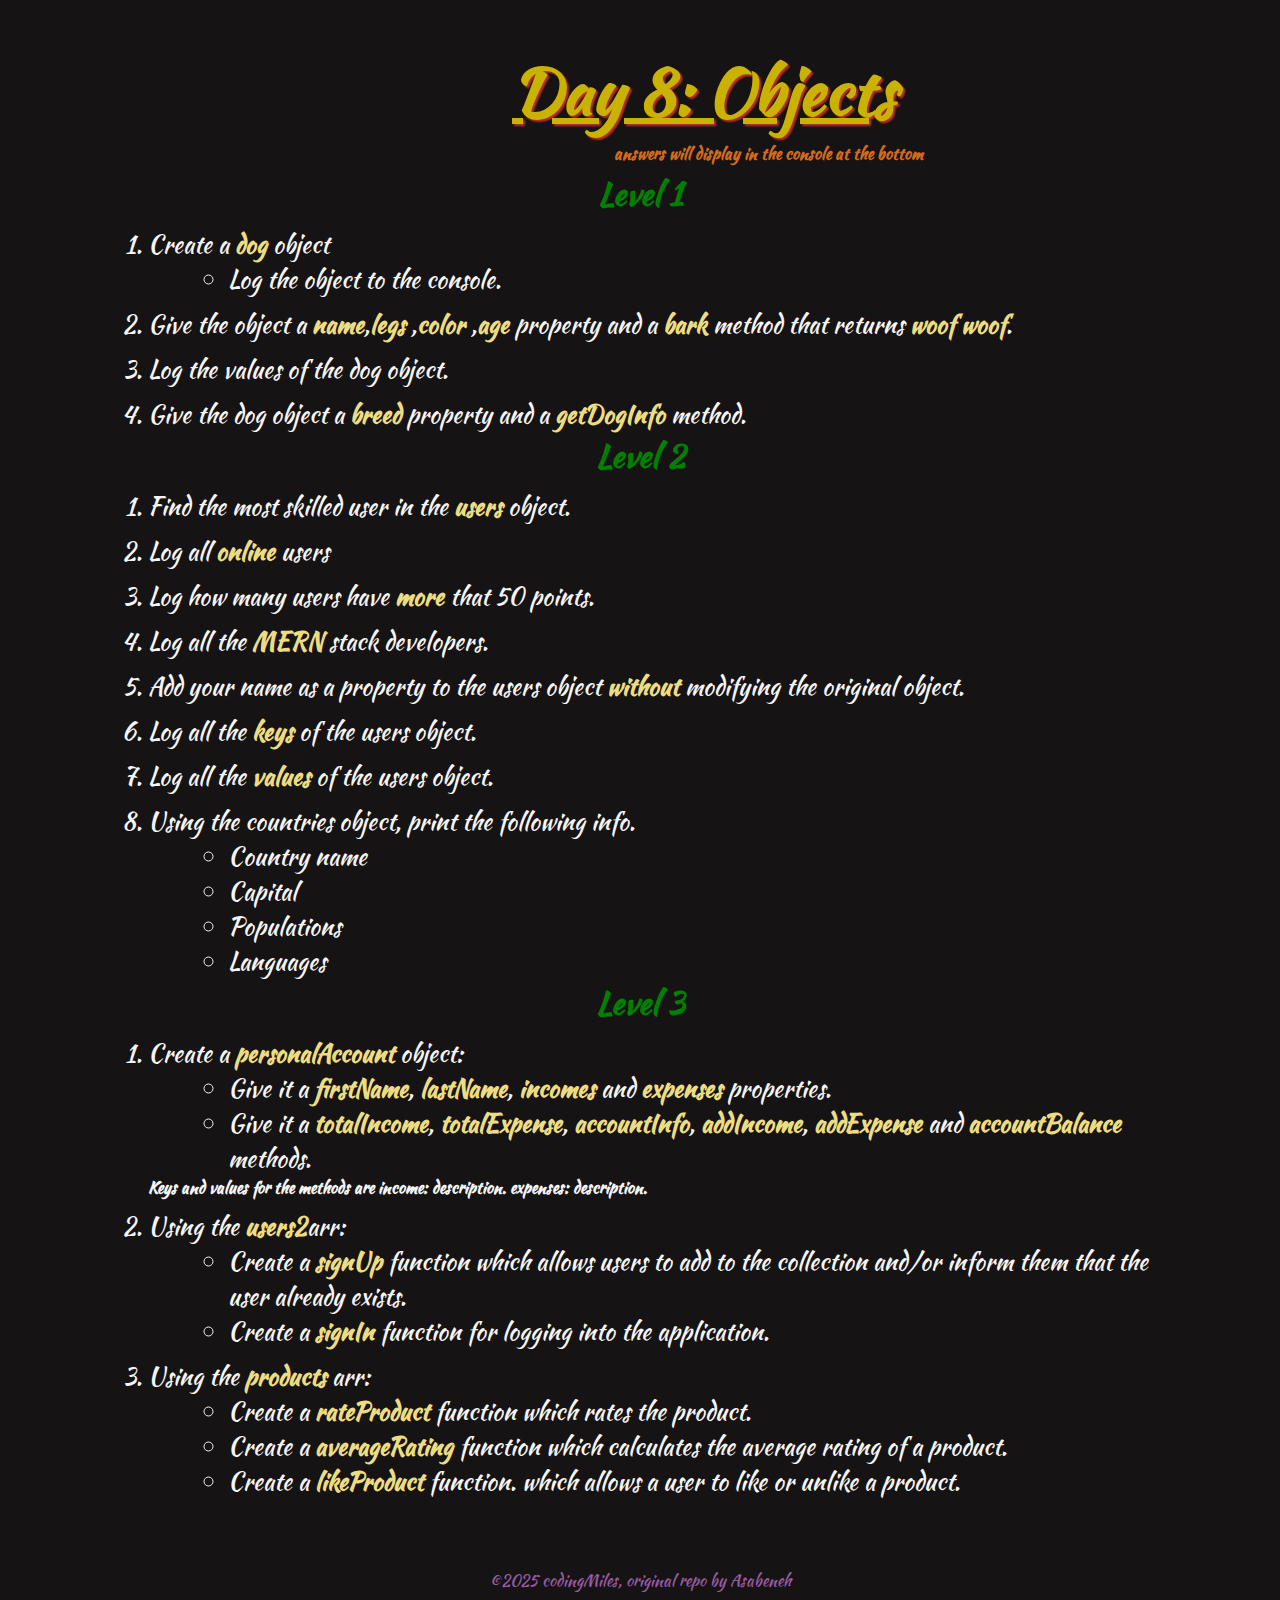
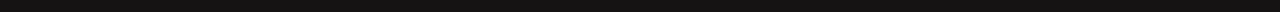
<file: Day 8 - Objects/index.html>
<!DOCTYPE html>
<html lang="en">
  <head>
    <meta charset="UTF-8" />
    <meta name="viewport" content="width=device-width, initial-scale=1.0" />
    <title>30 Days of Javascript [Asabeneh - Github]</title>
    <link rel="stylesheet" href="styles.css" />
    <script src="countries_data.js" defer></script>
    <script src="users.js" defer></script>
    <script src="products.js" defer></script>
    <script src="usersArr.js" defer></script>
    <script src="script.js" defer></script>
  </head>
  <body>
    <h1 class="title">Day 8: Objects</h1>
    <h4 class="comment">answers will display in the console at the bottom</h4>
    <main>
      <h3 class="leveltitle">Level 1</h3>
      <ol class="qlv1">
        <li>
          Create a <strong>dog</strong> object
          <ul>
            <li class="inner-list">Log the object to the console.</li>
          </ul>
        </li>
        <li>
          Give the object a <strong>name</strong>,<strong>legs</strong> ,<strong
            >color</strong
          >
          ,<strong>age</strong> property and a <strong>bark</strong> method that
          returns <strong>woof woof</strong>.
        </li>
        <li>Log the values of the dog object.</li>
        <li>
          Give the dog object a <strong>breed</strong> property and a
          <strong>getDogInfo</strong> method.
        </li>
      </ol>
      <h3 class="leveltitle">Level 2</h3>
      <ol class="qlv2">
        <li>
          Find the most skilled user in the <strong>users</strong> object.
        </li>
        <li>Log all <strong>online</strong> users</li>
        <li>Log how many users have <strong>more</strong> that 50 points.</li>
        <li>Log all the <strong>MERN</strong> stack developers.</li>
        <li>
          Add your name as a property to the users object
          <strong>without</strong> modifying the original object.
        </li>
        <li>Log all the <strong>keys</strong> of the users object.</li>
        <li>Log all the <strong>values</strong> of the users object.</li>
        <li>
          Using the countries object, print the following info.
          <ul>
            <li class="inner-list">Country name</li>
            <li class="inner-list">Capital</li>
            <li class="inner-list">Populations</li>
            <li class="inner-list">Languages</li>
          </ul>
        </li>
      </ol>
      <h3 class="leveltitle">Level 3</h3>
      <ol class="qlv3">
        <li>
          Create a <strong>personalAccount</strong> object:
          <ul>
            <li class="inner-list">
              Give it a <strong>firstName</strong>, <strong>lastName</strong>,
              <strong>incomes</strong> and <strong>expenses</strong> properties.
            </li>
            <li class="inner-list">
              Give it a <strong>totalIncome</strong>,
              <strong>totalExpense</strong>, <strong>accountInfo</strong>,
              <strong>addIncome</strong>, <strong>addExpense</strong> and
              <strong>accountBalance</strong> methods.
            </li>
            <h6>
              Keys and values for the methods are income: description. expenses:
              description.
            </h6>
          </ul>
        </li>
        <li>
          Using the <strong>users2</strong>arr:
          <ul>
            <li class="inner-list">
              Create a <strong>signUp</strong> function which allows users to
              add to the collection and/or inform them that the user already
              exists.
            </li>
            <li class="inner-list">
              Create a <strong>signIn</strong> function for logging into the
              application.
            </li>
          </ul>
        </li>
        <li>
          Using the <strong>products</strong> arr:
          <ul>
            <li class="inner-list">
              Create a <strong>rateProduct</strong> function which rates the
              product.
            </li>
            <li class="inner-list">
              Create a <strong>averageRating</strong> function which calculates
              the average rating of a product.
            </li>
            <li class="inner-list">
              Create a <strong>likeProduct</strong> function. which allows a
              user to like or unlike a product.
            </li>
          </ul>
        </li>
      </ol>
    </main>
    <div class="padding"></div>
    <footer>&copy;2025 codingMiles, original repo by Asabeneh</footer>
  </body>
</html>
</file>
<file: Day 3 - Booleans, Operators, Date/styles.css>
@import url("https://fonts.googleapis.com/css2?family=Cutive+Mono&family=Kaushan+Script&display=swap");

*,
*::before,
*::after {
  margin: 0;
  padding: 0;
  box-sizing: border-box;
}

body {
  background-color: rgb(21, 19, 19);
  font-family: "Kaushan Script", sans-serif;
}

.title {
  font-size: 4rem;
  margin: 5vh 0 0 10vw;
  color: rgb(201, 178, 1);
  text-decoration: underline;
  text-shadow: 2px 2px 2px rgb(186, 48, 48);
}

.comment {
  margin: 5px 0 5px 20vw;
  color: chocolate;
  font-size: 1rem;
}

.leveltitle {
  text-align: center;
  font-size: 2rem;
  color: green;
}

.qlv1,
.qlv2,
.qlv3 {
  width: 80vw;
  margin-top: 10px;
  display: flex;
  flex-flow: column;
  align-items: flex-start;
  justify-content: center;
  margin-left: 40px;
  color: whitesmoke;
  font-size: 1.5rem;
  gap: 5px;
}

.inners {
  font-size: 0.7rem;
  display: flex;
  flex-flow: column nowrap;
  align-items: flex-start;
  justify-content: center;
  gap: 5px;
  margin-left: 30px;
}

.examples {
  border: 1px solid white;
  background-color: rgba(94, 94, 226, 0.211);
  color: #b5a5b7;
  display: flex;
  flex-flow: column nowrap;
  align-items: flex-start;
  justify-content: center;
  padding: 10px;
  width: 70%;
  font-size: 0.8rem;
  font-weight: bolder;
  border-radius: 2px;
  margin-top: 10px;
  p {
    font-family: "Cutive Mono", sans-serif;
    margin-left: 60px;
  }
}

.padding {
  width: 100%;
  height: 450px;
}

footer {
  color: rgb(152, 90, 160);
  text-align: center;
  margin-top: 20px;
}
</file>
<file: Day 4 - Conditionals/styles.css>
@import url("https://fonts.googleapis.com/css2?family=Cutive+Mono&family=Kaushan+Script&display=swap");

*,
*::before,
*::after {
  margin: 0;
  padding: 0;
  box-sizing: border-box;
}

body {
  background-color: rgb(21, 19, 19);
  font-family: "Kaushan Script", sans-serif;
}

.title {
  font-size: 4rem;
  margin: 5vh 0 0 10vw;
  color: rgb(201, 178, 1);
  text-decoration: underline;
  text-shadow: 2px 2px 2px rgb(186, 48, 48);
}

.comment {
  margin: 5px 0 5px 20vw;
  color: chocolate;
  font-size: 1rem;
}

.leveltitle {
  text-align: center;
  font-size: 2rem;
  color: green;
}

.qlv1,
.qlv2,
.qlv3 {
  width: 80vw;
  margin-top: 10px;
  display: flex;
  flex-flow: column;
  align-items: flex-start;
  justify-content: center;
  margin-left: 40px;
  color: whitesmoke;
  font-size: 1.5rem;
  gap: 5px;
}

.inners {
  font-size: 0.7rem;
  display: flex;
  flex-flow: column nowrap;
  align-items: flex-start;
  justify-content: center;
  gap: 5px;
  margin-left: 30px;
}

code {
  background-color: rgb(121, 87, 46);
  border-radius: 5px;
  font-size: 1rem;
  padding: 2px;
}

strong {
  color: rgb(237, 221, 130);
  font-size: 1.5rem;
}

.examples {
  border: 1px solid white;
  background-color: rgba(94, 94, 226, 0.211);
  color: #b5a5b7;
  display: flex;
  flex-flow: column nowrap;
  align-items: flex-start;
  justify-content: center;
  padding: 10px;
  width: 70%;
  font-size: 0.8rem;
  font-weight: bolder;
  border-radius: 2px;
  margin-top: 10px;
  p {
    font-family: "Cutive Mono", sans-serif;
    margin-left: 60px;
  }
}

.padding {
  width: 100%;
  height: 450px;
}

footer {
  color: rgb(152, 90, 160);
  text-align: center;
  margin-top: 20px;
}
</file>
<file: Day 5 - Arrays/styles.css>
@import url("https://fonts.googleapis.com/css2?family=Cutive+Mono&family=Kaushan+Script&display=swap");

*,
*::before,
*::after {
  margin: 0;
  padding: 0;
  box-sizing: border-box;
}

body {
  background-color: rgb(21, 19, 19);
  font-family: "Kaushan Script", sans-serif;
  min-height: 100vh;
  display: flex;
  flex-direction: column;
  align-items: center;
  justify-content: center;
}

.title {
  font-size: 4rem;
  margin: 5vh 0 0 10vw;
  color: rgb(201, 178, 1);
  text-decoration: underline;
  text-shadow: 2px 2px 2px rgb(186, 48, 48);
}

.comment {
  margin: 5px 0 5px 20vw;
  color: chocolate;
  font-size: 1rem;
}

main {
  display: flex;
  flex-flow: column nowrap;
  align-items: center;
  justify-content: center;
}

.leveltitle {
  text-align: center;
  font-size: 2rem;
  color: green;
}

.qlv1,
.qlv2,
.qlv3 {
  width: 80vw;
  margin-top: 10px;
  display: flex;
  flex-flow: column;
  align-items: flex-start;
  justify-content: center;
  margin-left: 40px;
  color: whitesmoke;
  font-size: 1.5rem;
  gap: 10px;
}

.inners {
  font-size: 0.7rem;
  display: flex;
  flex-flow: column nowrap;
  align-items: flex-start;
  justify-content: center;
  gap: 5px;
  margin-left: 30px;
}

code {
  background-color: rgb(121, 87, 46);
  border-radius: 5px;
  font-size: 1rem;
  padding: 2px;
}

strong {
  color: rgb(237, 221, 130);
  font-size: 1.5rem;
}

.examples {
  border: 1px solid white;
  background-color: rgba(94, 94, 226, 0.211);
  color: #7de2cf;
  display: flex;
  flex-flow: column nowrap;
  align-items: flex-start;
  justify-content: center;
  padding: 10px;
  width: 70%;
  font-size: 0.8rem;
  font-weight: bolder;
  border-radius: 2px;
  margin-top: 10px;
  text-shadow: 1px 1px black;
  p {
    font-family: "Cutive Mono", sans-serif;
    margin-left: 60px;
    margin-top: 5px;
  }
}

.inner-list {
  margin-left: 5rem;
}

.padding {
  width: 100%;
  height: 50px;
}

.list-arr {
  font-size: 1.1rem;
  color: aqua;
}

footer {
  color: rgb(152, 90, 160);
  text-align: center;
  padding: 20px 0;
  margin: auto;
  font-size: 1rem;
}
</file>
<file: Day 6 - Loops/styles.css>
@import url("https://fonts.googleapis.com/css2?family=Cutive+Mono&family=Kaushan+Script&display=swap");

*,
*::before,
*::after {
  margin: 0;
  padding: 0;
  box-sizing: border-box;
}

body {
  background-color: rgb(21, 19, 19);
  font-family: "Kaushan Script", sans-serif;
  min-height: 100vh;
  display: flex;
  flex-direction: column;
  align-items: center;
  justify-content: center;
}

.title {
  font-size: 4rem;
  margin: 5vh 0 0 10vw;
  color: rgb(201, 178, 1);
  text-decoration: underline;
  text-shadow: 2px 2px 2px rgb(186, 48, 48);
}

.comment {
  margin: 5px 0 5px 20vw;
  color: chocolate;
  font-size: 1rem;
}

main {
  display: flex;
  flex-flow: column nowrap;
  align-items: center;
  justify-content: center;
}

.leveltitle {
  text-align: center;
  font-size: 2rem;
  color: green;
}

.qlv1,
.qlv2,
.qlv3 {
  width: 80vw;
  margin-top: 10px;
  display: flex;
  flex-flow: column;
  align-items: flex-start;
  justify-content: center;
  margin-left: 40px;
  color: whitesmoke;
  font-size: 1.5rem;
  gap: 10px;
}

.inners {
  font-size: 0.7rem;
  display: flex;
  flex-flow: column nowrap;
  align-items: flex-start;
  justify-content: center;
  gap: 5px;
  margin-left: 30px;
}

code {
  background-color: rgb(121, 87, 46);
  border-radius: 5px;
  font-size: 1rem;
  padding: 2px;
}

strong {
  color: rgb(237, 221, 130);
  font-size: 1.5rem;
}

.examples {
  border: 1px solid white;
  background-color: rgba(94, 94, 226, 0.211);
  color: #ffd700;
  display: flex;
  flex-flow: column nowrap;
  align-items: center;
  justify-content: center;
  padding: 15px;
  width: 70%;
  font-size: 1rem;
  font-weight: bold;
  border-radius: 2px;
  margin-top: 10px;
  margin-left: 60px;
  text-shadow: 1px 1px 3px black;
  letter-spacing: 2px;

  p {
    font-family: "Cutive Mono", sans-serif;
    margin-left: 60px;
    margin-top: 5px;
  }
}

.inner-list {
  margin-left: 5rem;
}

.padding {
  width: 100%;
  height: 50px;
}

.list-arr {
  font-size: 1.1rem;
  color: aqua;
}

footer {
  color: rgb(152, 90, 160);
  text-align: center;
  padding: 20px 0;
  margin: auto;
  font-size: 1rem;
}
</file>
<file: Day 8 - Objects/styles.css>
@import url("https://fonts.googleapis.com/css2?family=Cutive+Mono&family=Kaushan+Script&display=swap");

*,
*::before,
*::after {
  margin: 0;
  padding: 0;
  box-sizing: border-box;
}

body {
  background-color: rgb(21, 19, 19);
  font-family: "Kaushan Script", sans-serif;
  min-height: 100vh;
  display: flex;
  flex-direction: column;
  align-items: center;
  justify-content: center;
}

.title {
  font-size: 4rem;
  margin: 5vh 0 0 10vw;
  color: rgb(201, 178, 1);
  text-decoration: underline;
  text-shadow: 2px 2px 2px rgb(186, 48, 48);
}

.comment {
  margin: 5px 0 5px 20vw;
  color: chocolate;
  font-size: 1rem;
}

main {
  display: flex;
  flex-flow: column nowrap;
  align-items: center;
  justify-content: center;
}

.leveltitle {
  text-align: center;
  font-size: 2rem;
  color: green;
}

.qlv1,
.qlv2,
.qlv3 {
  width: 80vw;
  margin-top: 10px;
  display: flex;
  flex-flow: column;
  align-items: flex-start;
  justify-content: center;
  margin-left: 40px;
  color: whitesmoke;
  font-size: 1.5rem;
  gap: 10px;
}

.inners {
  font-size: 0.7rem;
  display: flex;
  flex-flow: column nowrap;
  align-items: flex-start;
  justify-content: center;
  gap: 5px;
  margin-left: 30px;
}

code {
  background-color: rgb(121, 87, 46);
  border-radius: 5px;
  font-size: 1rem;
  padding: 2px;
}

strong {
  color: rgb(237, 221, 130);
  font-size: 1.5rem;
}

.examples {
  border: 1px solid white;
  background-color: rgba(94, 94, 226, 0.211);
  color: #ffd700;
  display: flex;
  flex-flow: column nowrap;
  align-items: center;
  justify-content: center;
  padding: 15px;
  width: 70%;
  font-size: 1rem;
  font-weight: bold;
  border-radius: 2px;
  margin-top: 10px;
  margin-left: 60px;
  text-shadow: 1px 1px 3px black;
  letter-spacing: 2px;

  p {
    font-family: "Cutive Mono", sans-serif;
    margin-left: 60px;
    margin-top: 5px;
  }
}

.inner-list {
  margin-left: 5rem;
}

.padding {
  width: 100%;
  height: 50px;
}

.list-arr {
  font-size: 1.1rem;
  color: aqua;
}

footer {
  color: rgb(152, 90, 160);
  text-align: center;
  padding: 20px 0;
  margin: auto;
  font-size: 1rem;
}
</file>
